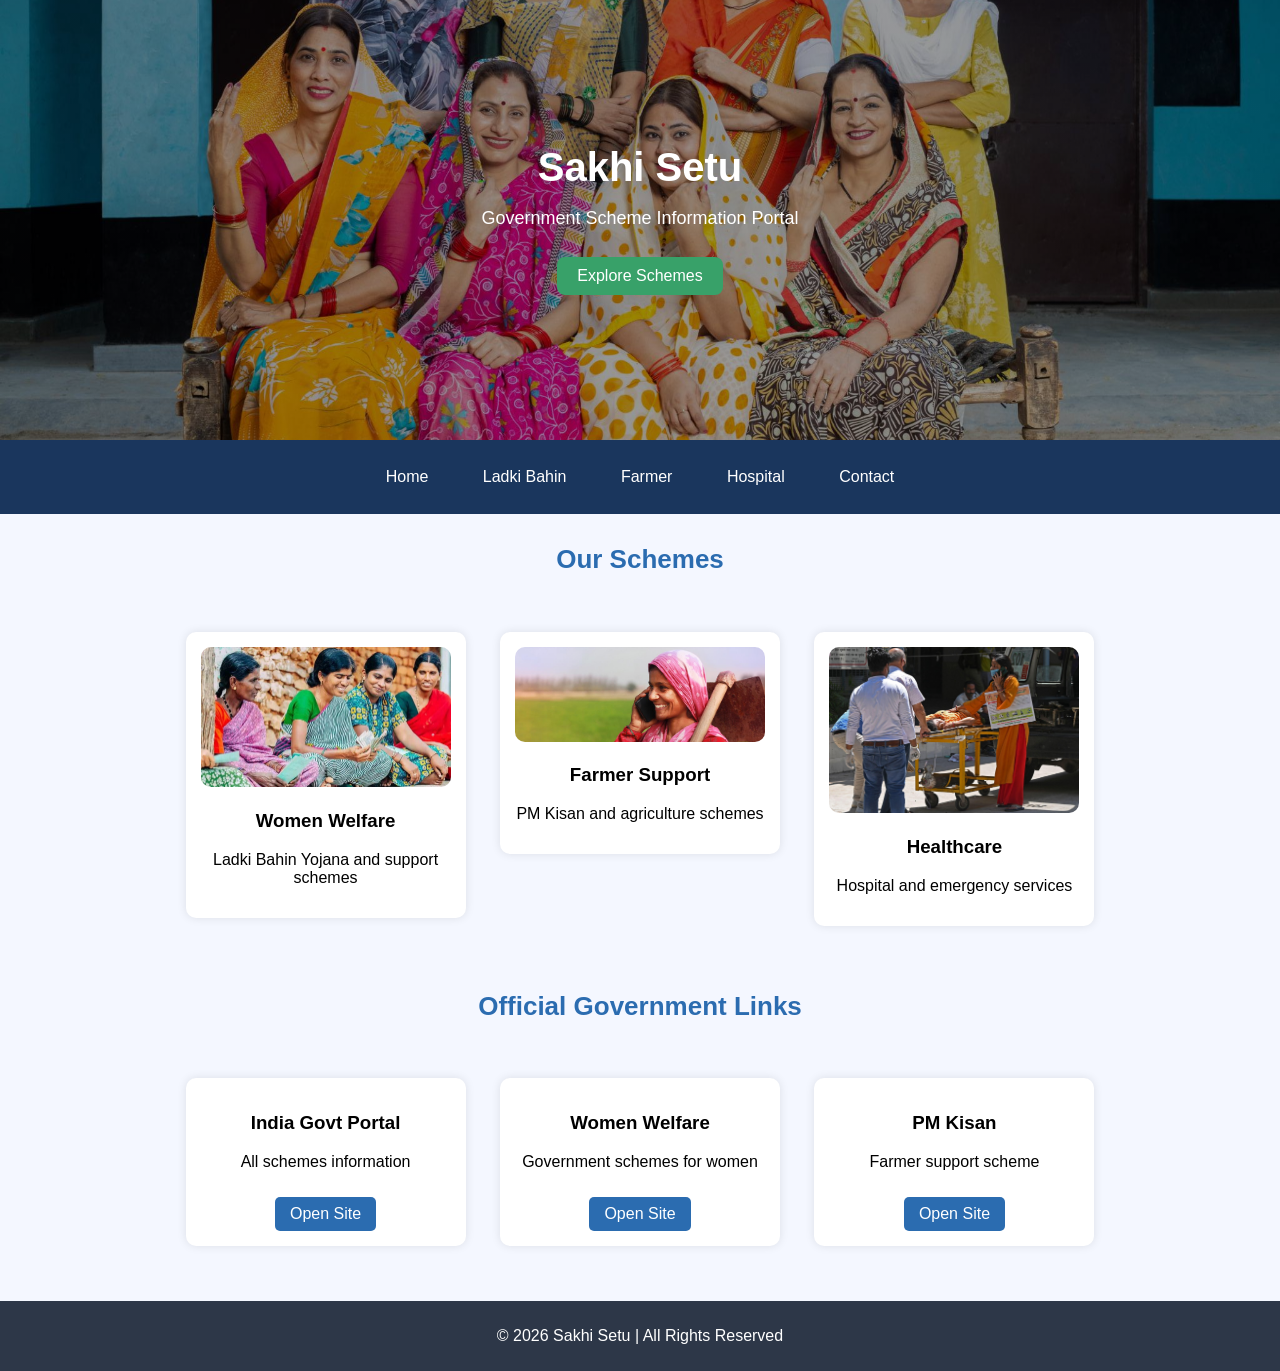
<file: index.html>
<!DOCTYPE html>
<html>
<head>
<title>Sakhi Setu</title>
<link rel="stylesheet" href="style.css">

<style>
body {
  margin: 0;
  font-family: Arial, sans-serif;
}

/* HERO SECTION */
.hero {
  background: linear-gradient(rgba(0,0,0,0.4), rgba(0,0,0,0.4)),
  url("sakhi.jpg");
  height: 400px;
  background-size: cover;
  background-position: center;
  color: white;
  display: flex;
  flex-direction: column;
  justify-content: center;
  align-items: center;
  text-align: center;
}

.hero h1 {
  font-size: 40px;
  margin: 0;
}

.hero p {
  font-size: 18px;
}

/* BUTTON */
.btn {
  background: #38a169;
  color: white;
  padding: 10px 20px;
  border-radius: 8px;
  text-decoration: none;
  margin-top: 10px;
}

.btn:hover {
  background: #2f855a;
}

/* NAV */
nav {
  background: #1a365d;
  text-align: center;
  padding: 10px;
}

nav a {
  color: white;
  text-decoration: none;
  margin: 10px;
  padding: 8px 15px;
  display: inline-block;
  border-radius: 5px;
}

nav a:hover {
  background: #38a169;
}

/* CARDS */
.container {
  text-align: center;
  padding: 20px;
}

.card {
  background: white;
  display: inline-block;
  width: 250px;
  margin: 15px;
  padding: 15px;
  border-radius: 10px;
  box-shadow: 0 0 10px rgba(0,0,0,0.1);
  vertical-align: top;
}

.card img {
  width: 100%;
  border-radius: 10px;
}

/* SECTION TITLE */
.section-title {
  text-align: center;
  font-size: 26px;
  color: #2b6cb0;
  margin-top: 30px;
}

/* LINKS BUTTON */
.card a {
  display: inline-block;
  margin-top: 10px;
  padding: 8px 15px;
  background: #2b6cb0;
  color: white;
  text-decoration: none;
  border-radius: 5px;
}

.card a:hover {
  background: #38a169;
}

/* FOOTER */
footer {
  background: #2d3748;
  color: white;
  text-align: center;
  padding: 10px;
  margin-top: 20px;
}
</style>

</head>
<body>

<header class="hero">
  <h1>Sakhi Setu</h1>
  <p>Government Scheme Information Portal</p>
  <a class="btn" href="#schemes">Explore Schemes</a>
</header>

<nav>
<a href="index.html">Home</a>
<a href="ladkibahin.html">Ladki Bahin</a>
<a href="farmer.html">Farmer</a>
<a href="hospital.html">Hospital</a>
<a href="contact.html">Contact</a>
</nav>

<h2 class="section-title">Our Schemes</h2>

<section class="container" id="schemes">

<div class="card">
<img src="ladkibahin.jpg">
<h3>Women Welfare</h3>
<p>Ladki Bahin Yojana and support schemes</p>
</div>

<div class="card">
<img src="farmer laddies.jpg">
<h3>Farmer Support</h3>
<p>PM Kisan and agriculture schemes</p>
</div>

<div class="card">
<img src="hospital.jpg">
<h3>Healthcare</h3>
<p>Hospital and emergency services</p>
</div>

</section>

<h2 class="section-title">Official Government Links</h2>

<section class="container">

<div class="card">
<h3>India Govt Portal</h3>
<p>All schemes information</p>
<a href="https://www.maharashtra.gov.in/"target="_blank">Open Site</a>
</div>

<div class="card">
<h3>Women Welfare</h3>
<p>Government schemes for women</p>
<a href="https://wcd.nic.in/" target="_blank">Open Site</a>
</div>

<div class="card">
<h3>PM Kisan</h3>
<p>Farmer support scheme</p>
<a href="https://pmkisan.gov.in/" target="_blank">Open Site</a>
</div>

</section>

<footer>
<p>© 2026 Sakhi Setu | All Rights Reserved</p>
</footer>

</body>
</html>
</file>
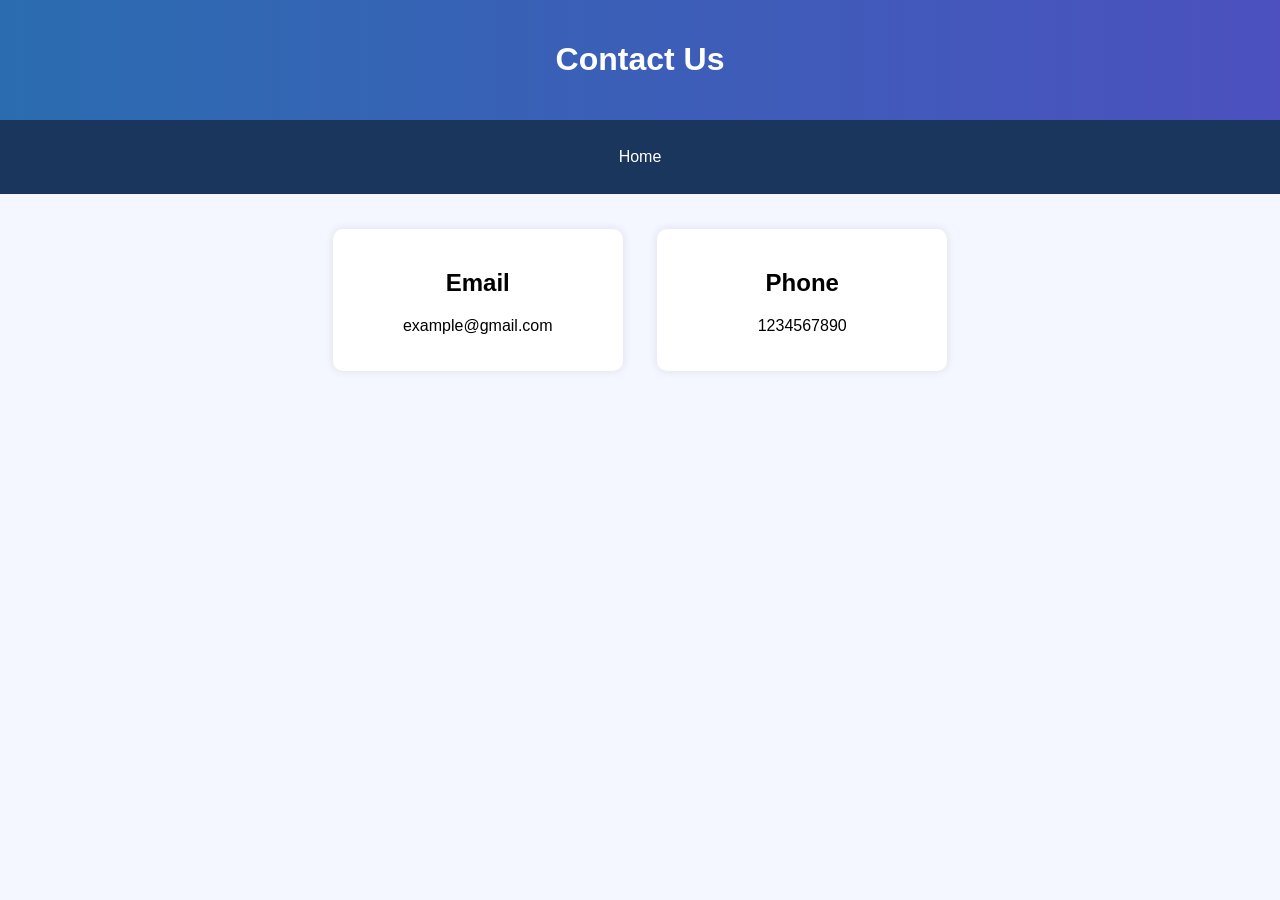
<file: contact.html>
<!DOCTYPE html>
<html>
<head>
<title>Contact</title>
<link rel="stylesheet" href="style.css">
</head>
<body>

<header>
<h1>Contact Us</h1>
</header>

<nav>
<a href="index.html">Home</a>
</nav>

<section class="container">
<div class="card">
<h2>Email</h2>
<p>example@gmail.com</p>
</div>

<div class="card">
<h2>Phone</h2>
<p>1234567890</p>
</div>
</section>

</body>
</html>
</file>
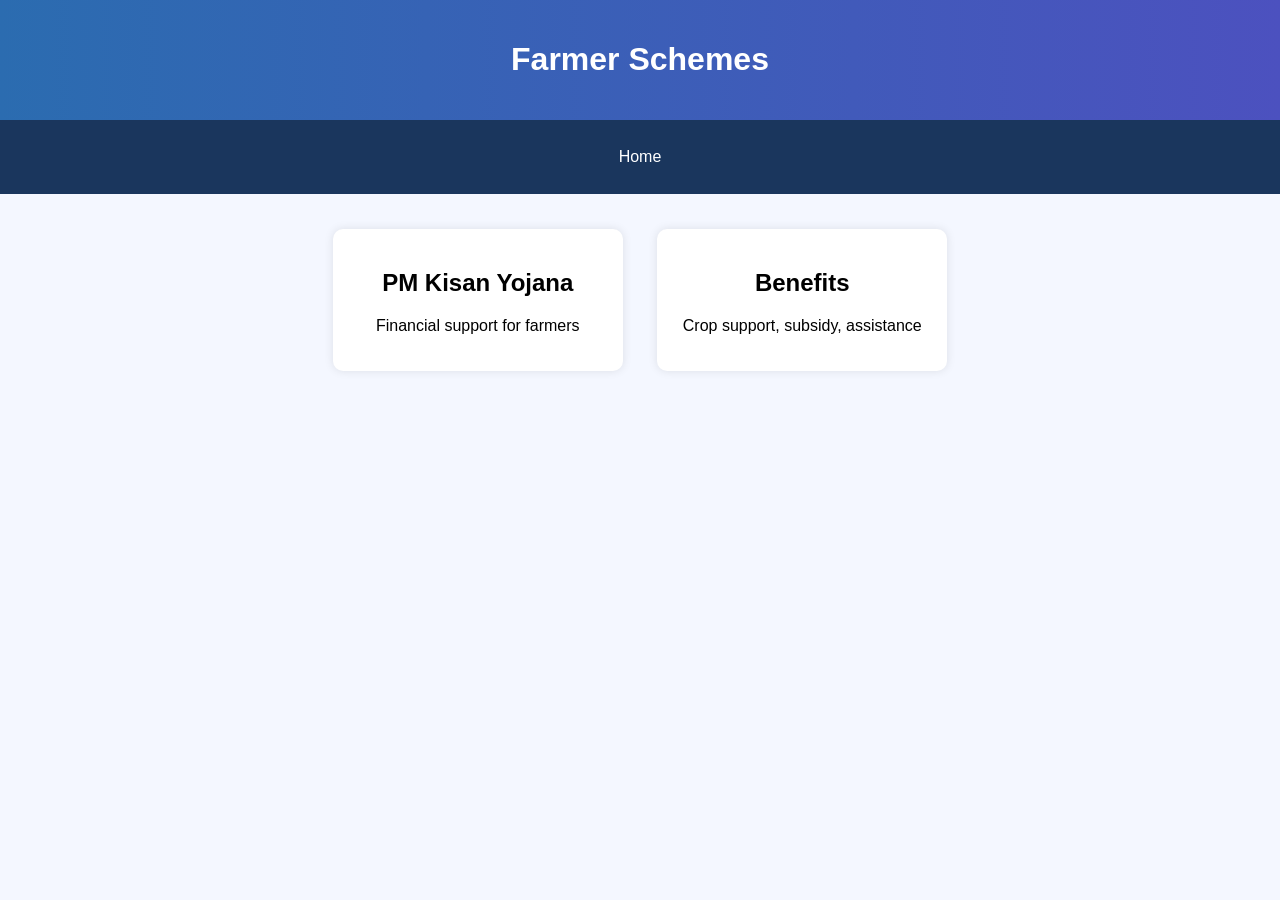
<file: farmer.html>
<!DOCTYPE html>
<html>
<head>
<title>Farmer Schemes</title>
<link rel="stylesheet" href="style.css">
</head>
<body>

<header>
<h1>Farmer Schemes</h1>
</header>

<nav>
<a href="index.html">Home</a>
</nav>

<section class="container">
<div class="card">
<h2>PM Kisan Yojana</h2>
<p>Financial support for farmers</p>
</div>

<div class="card">
<h2>Benefits</h2>
<p>Crop support, subsidy, assistance</p>
</div>
</section>

</body>
</html>
</file>
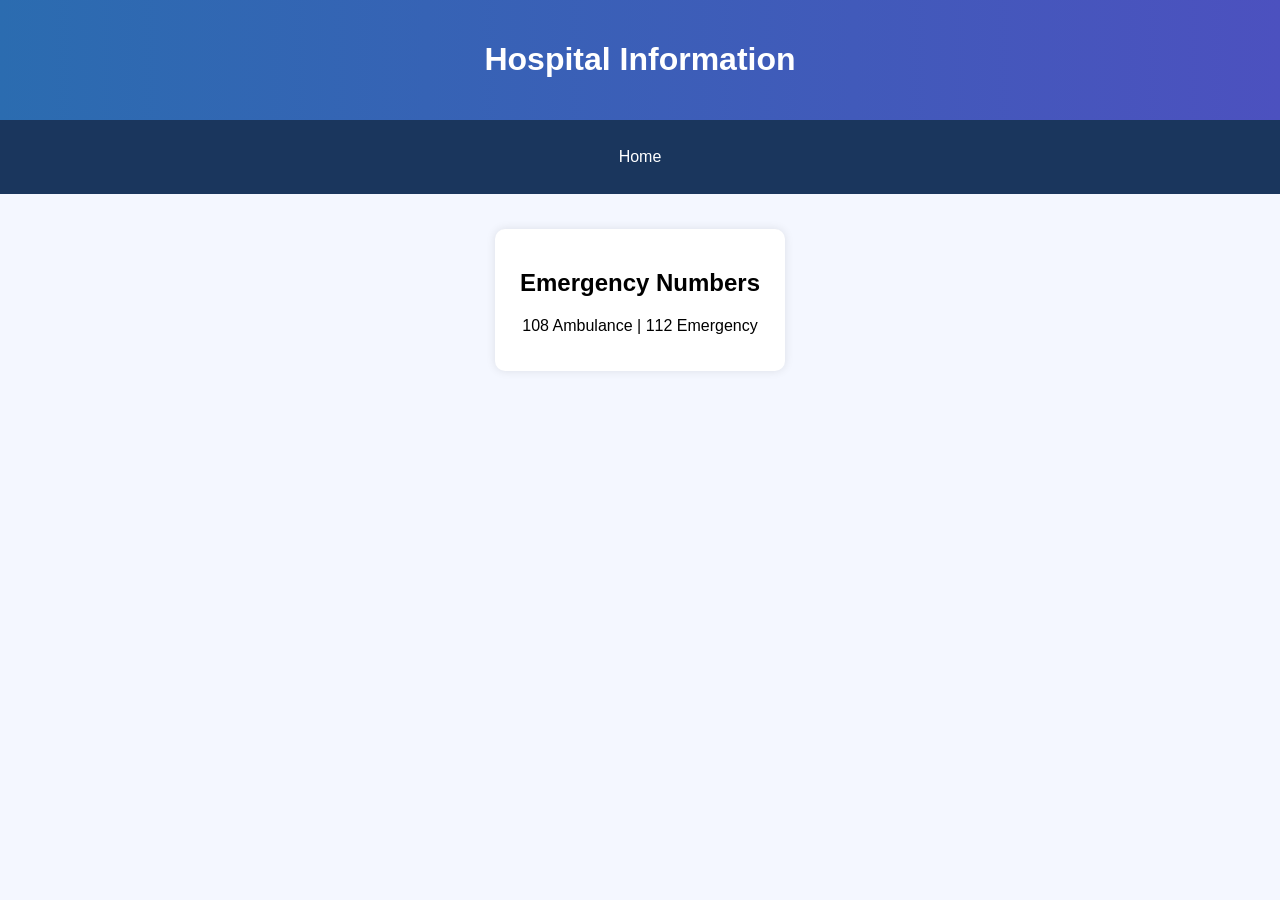
<file: hospital.html>
<!DOCTYPE html>
<html>
<head>
<title>Hospital Info</title>
<link rel="stylesheet" href="style.css">
</head>
<body>

<header>
<h1>Hospital Information</h1>
</header>

<nav>
<a href="index.html">Home</a>
</nav>

<section class="container">
<div class="card">
<h2>Emergency Numbers</h2>
<p>108 Ambulance | 112 Emergency</p>
</div>
</section>

</body>
</html>
</file>
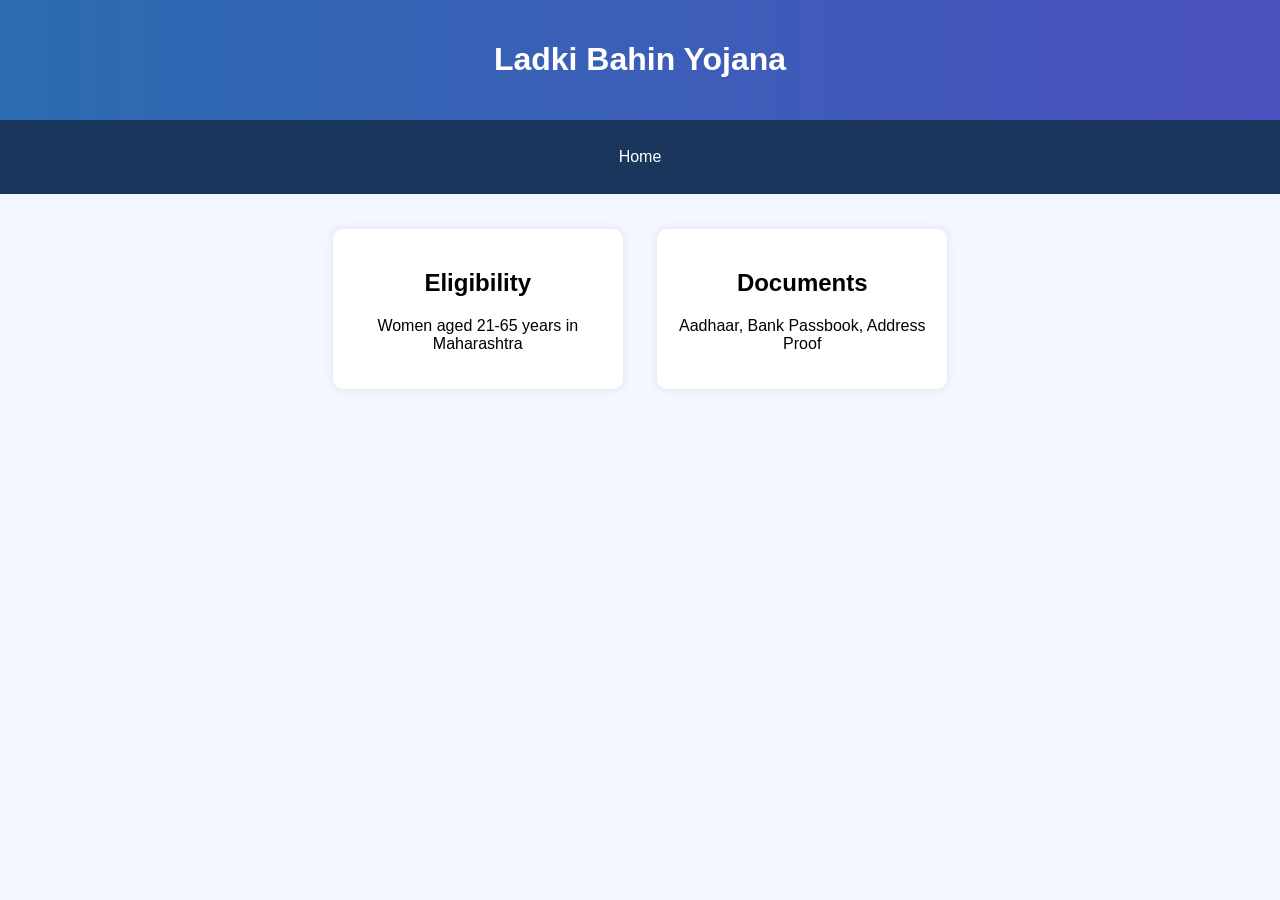
<file: ladkibahin.html>
<!DOCTYPE html>
<html>
<head>
<title>Ladki Bahin Yojana</title>
<link rel="stylesheet" href="style.css">
</head>
<body>

<header>
<h1>Ladki Bahin Yojana</h1>
</header>

<nav>
<a href="index.html">Home</a>
</nav>

<section class="container">
<div class="card">
<h2>Eligibility</h2>
<p>Women aged 21-65 years in Maharashtra</p>
</div>

<div class="card">
<h2>Documents</h2>
<p>Aadhaar, Bank Passbook, Address Proof</p>
</div>
</section>

</body>
</html>
</file>
<file: style.css>
body {
  font-family: Arial;
  margin: 0;
  background: #f4f7ff;
  text-align: center;
}

header {
  background: linear-gradient(90deg, #2b6cb0, #4c51bf);
  color: white;
  padding: 20px;
}

nav {
  background: #1a365d;
  padding: 10px;
}

nav a {
  color: white;
  margin: 10px;
  text-decoration: none;
  padding: 8px 15px;
  display: inline-block;
  border-radius: 5px;
}

nav a:hover {
  background: #38a169;
}

.container {
  padding: 20px;
}

.card {
  background: white;
  margin: 15px;
  padding: 20px;
  border-radius: 10px;
  display: inline-block;
  width: 250px;
  box-shadow: 0 0 10px rgba(0,0,0,0.1);
}

footer {
  background: #2d3748;
  color: white;
  padding: 10px;
  margin-top: 20px;
}
</file>
